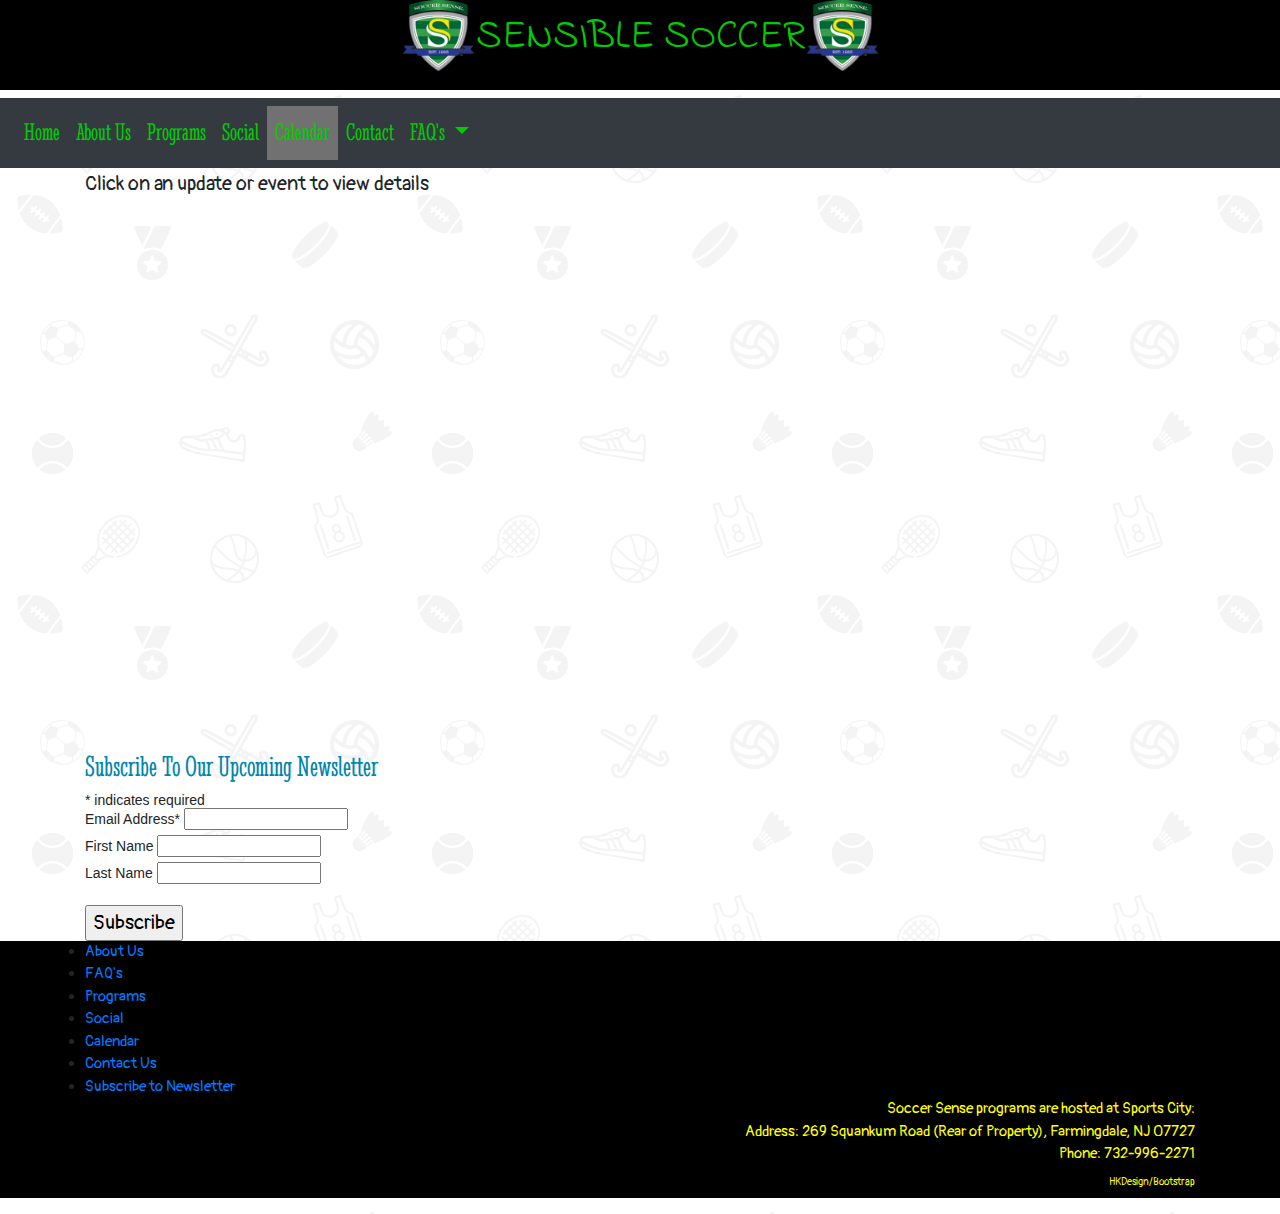
<file: calendar.html>
<!DOCTYPE html>
<html lang="en">

<head>
    <!-- Required meta tags -->
    <meta charset="utf-8">
    <meta name="viewport" content="width=device-width, initial-scale=1, shrink-to-fit=no">

    <!-- Bootstrap CSS -->
    <link rel="stylesheet" href="https://maxcdn.bootstrapcdn.com/bootstrap/4.0.0/css/bootstrap.min.css" integrity="sha384-Gn5384xqQ1aoWXA+058RXPxPg6fy4IWvTNh0E263XmFcJlSAwiGgFAW/dAiS6JXm" crossorigin="anonymous">
    <link href="style.css" type="text/css" rel="stylesheet" />
    <link href="https://fonts.googleapis.com/css?family=Rock+Salt" rel="stylesheet">
    <link href="https://fonts.googleapis.com/css?family=Stint+Ultra+Condensed" rel="stylesheet">
    <link href="https://fonts.googleapis.com/css?family=Pangolin" rel="stylesheet">
    <link href="https://fonts.googleapis.com/css?family=Indie+Flower" rel="stylesheet">
    <link href="https://fonts.googleapis.com/css?family=Fredericka+the+Great" rel="stylesheet">
    <style>
        .carousel-inner > .d-block w-100 > .src {
            width: 100%;
            height: 100px;
        }
    </style>
    <title>Sensible Soccer</title>
</head>

<body>
    <h1 class="logo" style="text-align: center; background-color: black; color:#00CC00;"><img class="left-align" src="img/logo.png" width="75" height="75" alt="logo">SENSIBLE SOCCER<img id="hidemobile" src="img/logo.png" width="75" height="75"></h1>

    <!-- Optional JavaScript -->
    <!-- jQuery first, then Popper.js, then Bootstrap JS -->
    <script src="https://code.jquery.com/jquery-3.2.1.slim.min.js" integrity="sha384-KJ3o2DKtIkvYIK3UENzmM7KCkRr/rE9/Qpg6aAZGJwFDMVNA/GpGFF93hXpG5KkN" crossorigin="anonymous"></script>
    <script src="https://cdnjs.cloudflare.com/ajax/libs/popper.js/1.12.9/umd/popper.min.js" integrity="sha384-ApNbgh9B+Y1QKtv3Rn7W3mgPxhU9K/ScQsAP7hUibX39j7fakFPskvXusvfa0b4Q" crossorigin="anonymous"></script>
    <script src="https://maxcdn.bootstrapcdn.com/bootstrap/4.0.0/js/bootstrap.min.js" integrity="sha384-JZR6Spejh4U02d8jOt6vLEHfe/JQGiRRSQQxSfFWpi1MquVdAyjUar5+76PVCmYl" crossorigin="anonymous"></script>

    <!-- HTML5 shim and Respond.js for IE8 support of HTML5 elements and media queries -->
    <!--[if lt IE 9]>
      <script src="https://oss.maxcdn.com/html5shiv/3.7.3/html5shiv.min.js"></script>
      <script src="https://oss.maxcdn.com/respond/1.4.2/respond.min.js"></script>
    <![endif]-->

    <!-- Custom styles for this template -->

    </head>

    <nav class="navbar navbar-expand-lg navbar-black bg-dark">
        <!--  <a class="navbar-brand" href="#">Navbar</a> -->
        <button class="navbar-toggler" type="button" data-toggle="collapse" data-target="#navbarSupportedContent" aria-controls="navbarSupportedContent" aria-expanded="false" aria-label="Toggle navigation">
            <span class="navbar-toggler-icon"></span>
            <span class="icon-bar" style="color:green">menu</span>
            <span class="icon-bar"></span>
            <span class="icon-bar"></span>
        </button>
        <div class="collapse navbar-collapse" id="navbarSupportedContent">
            <ul class="navbar-nav mr-auto">
                <li class="nav-item">
                    <a class="nav-link" href="index.html">Home <span class="sr-only">(current)</span></a>
                </li>
                <li class="nav-item">
                    <a class="nav-link" href="index.html#about">About Us</a>
                </li>
                <li class="nav-item">
                    <a class="nav-link" href="programs.html">Programs</a>
                </li>
                <li class="nav-item">
                    <a class="nav-link" href="index.html#social">Social</a>
                </li>
                <li class="nav-item active">
                    <a class="nav-link" href="calendar.html">Calendar</a>
                </li>
                <li class="nav-item">
                    <a class="nav-link" href="contact.html">Contact</a>
                </li>

                <li class="nav-item dropdown">
                    <a class="nav-link dropdown-toggle" href="#" id="navbarDropdown" role="button" data-toggle="dropdown" aria-haspopup="true" aria-expanded="false">
          FAQ's
        </a>
                    <div class="dropdown-menu" aria-labelledby="navbarDropdown">
                        <a class="dropdown-item" href="faqs.html">General</a>
                        <div class="dropdown-divider"></div>
                        <a class="dropdown-item" href="faqs.html#year">Year</a>
                        <div class="dropdown-divider"></div>
                        <a class="dropdown-item" href="faqs.html#summer">Summer</a>
                    </div>
                </li>
            </ul>
        </div>
    </nav>
    <!--    <form class="form-inline my-2 my-lg-0">
      <input class="form-control mr-sm-2" type="search" placeholder="Search" aria-label="Search">
      <button class="btn btn-outline-success my-2 my-sm-0" type="submit">Search</button>
    </form> -->
    </div>
    </nav>

    <!--CALENDAR-->
    <p class="container"> Click on an update or event to view details</p>
    <div id="hide-mobile" class="container">
        <div class="responsive-iframe-container">
            <iframe src="https://calendar.google.com/calendar/b/1/embed?height=500&amp;wkst=1&amp;bgcolor=%2333B679&amp;ctz=America%2FNew_York&amp;src=c2Vuc2libGVzb2NjZXIyQGdtYWlsLmNvbQ&amp;src=YWRkcmVzc2Jvb2sjY29udGFjdHNAZ3JvdXAudi5jYWxlbmRhci5nb29nbGUuY29t&amp;src=ZW4udXNhI2hvbGlkYXlAZ3JvdXAudi5jYWxlbmRhci5nb29nbGUuY29t&amp;color=%2332c881&amp;color=%2333B679&amp;color=%230B8043&amp;showCalendars=0&amp;showTitle=1&amp;showDate=1&amp;mode=WEEK" style="border-width:0" width="800" height="500" frameborder="0" scrolling="no"></iframe>
        </div>
    </div>

    <!--MOBILE CALENDAR-->
    <div id="mobileshow" class="container">
        <div class="responsive-iframe-container" style="position:left">
            <iframe src="https://calendar.google.com/calendar/b/1/embed?height=600&amp;wkst=1&amp;bgcolor=%2333B679&amp;ctz=America%2FNew_York&amp;src=c2Vuc2libGVzb2NjZXIyQGdtYWlsLmNvbQ&amp;src=YWRkcmVzc2Jvb2sjY29udGFjdHNAZ3JvdXAudi5jYWxlbmRhci5nb29nbGUuY29t&amp;src=ZW4udXNhI2hvbGlkYXlAZ3JvdXAudi5jYWxlbmRhci5nb29nbGUuY29t&amp;color=%2332c881&amp;color=%2333B679&amp;color=%230B8043&amp;showTitle=0&amp;mode=AGENDA&amp;showCalendars=0" style="border-width:0" width="800" height="600" frameborder="0" scrolling="no"></iframe>
        </div>
    </div>
    <br>

    <!--NEWSLETTER-->
    <div id="subscribe" class="container">

        <!-- Begin Mailchimp Signup Form -->
        <link href="//cdn-images.mailchimp.com/embedcode/classic-10_7.css" rel="stylesheet" type="text/css">
        <style type="text/css">
            #mc_embed_signup {
                background: transparent;
                clear: left;
                font: 14px Helvetica, Arial, sans-serif;
            }
            /* Add your own Mailchimp form style overrides in your site stylesheet or in this style block.
     We recommend moving this block and the preceding CSS link to the HEAD of your HTML file. */
        </style>
        <div id="mc_embed_signup">

            <form action="https://gmail.us20.list-manage.com/subscribe/post?u=8ac4d14678763532cf111bea6&amp;id=d408d43629" method="post" id="mc-embedded-subscribe-form" name="mc-embedded-subscribe-form" class="validate" target="_blank" novalidate>
                <div id="mc_embed_signup_scroll">
                    <h2 style="color:#0086ad">Subscribe To Our Upcoming Newsletter</h2>
                    <div class="indicates-required"><span class="asterisk">*</span> indicates required</div>
                    <div class="mc-field-group">
                        <label for="mce-EMAIL">Email Address<span class="asterisk">*</span>
                        </label>
                        <input type="email" value="" name="EMAIL" class="required email" id="mce-EMAIL">
                    </div>
                    <div class="mc-field-group">
                        <label for="mce-FNAME">First Name </label>
                        <input type="text" value="" name="FNAME" class="" id="mce-FNAME">
                    </div>
                    <div class="mc-field-group">
                        <label for="mce-LNAME">Last Name </label>
                        <input type="text" value="" name="LNAME" class="" id="mce-LNAME">
                    </div>
                    <br>
                </div>
                <!-- <div class="mc-field-group size1of2">
  <label for="mce-BIRTHDAY-month">Birthday </label>
  <div class="datefield">
    <span class="subfield monthfield"><input class="birthday " type="text" pattern="[0-9]*" value="" placeholder="MM" size="2" maxlength="2" name="BIRTHDAY[month]" id="mce-BIRTHDAY-month"></span> / 
    <span class="subfield dayfield"><input class="birthday " type="text" pattern="[0-9]*" value="" placeholder="DD" size="2" maxlength="2" name="BIRTHDAY[day]" id="mce-BIRTHDAY-day"></span> 
    <span class="small-meta nowrap">( mm / dd )</span>
  </div> -->
        </div>
        <div id="mce-responses" class="clear">
            <div class="response" id="mce-error-response" style="display:none"></div>
            <div class="response" id="mce-success-response" style="display:none"></div>
        </div>
        <!-- real people should not fill this in and expect good things - do not remove this or risk form bot signups-->
        <div style="position: absolute; left: -5000px;" aria-hidden="true">
            <input type="text" name="b_8ac4d14678763532cf111bea6_d408d43629" tabindex="-1" value="">
        </div>
        <div class="clear">
            <input type="submit" value="Subscribe" name="subscribe" id="mc-embedded-subscribe" class="button">
        </div>
    </div>
    </form>
    </div>
    <script type='text/javascript' src='//s3.amazonaws.com/downloads.mailchimp.com/js/mc-validate.js'></script>
    <script type='text/javascript'>
        (function($) {
            window.fnames = new Array();
            window.ftypes = new Array();
            fnames[0] = 'EMAIL';
            ftypes[0] = 'email';
            fnames[1] = 'FNAME';
            ftypes[1] = 'text';
            fnames[2] = 'LNAME';
            ftypes[2] = 'text';
            fnames[3] = 'ADDRESS';
            ftypes[3] = 'address';
            fnames[4] = 'PHONE';
            ftypes[4] = 'phone';
            fnames[5] = 'BIRTHDAY';
            ftypes[5] = 'birthday';
        }(jQuery));
        var $mcj = jQuery.noConflict(true);
    </script>
    <!--End mc_embed_signup-->
    </div>

    <footer class="page-footer">
        <div class="container" style="text-align:left">
            <li>
                <a href="#about">About Us</a>
            </li>
            <li>
                <a href="faqs.html">FAQ's</a>
            </li>
            <li>
                <a href="programs.html">Programs</a>
            </li>
            <li>
                <a href="#social">Social</a>
            </li>
            <li>
                <a href="calendar.html">Calendar</a>
            </li>
            <li>
                <a href="contact.html">Contact Us</a>
            </li>
            <li>
                <a href="calendar.html#subscribe">Subscribe to Newsletter</a>
            </li>

        </div>

        <div class="container" style="text-align:right; color:yellow">Soccer Sense programs are hosted at Sports City:
            <br> Address: 269 Squankum Road (Rear of Property), Farmingdale, NJ 07727
            <br> Phone: 732-996-2271
            <br>
            <p style="font-size:10px">HKDesign/Bootstrap </p>

        </div>
        </div>
    </footer>

</html>
</file>
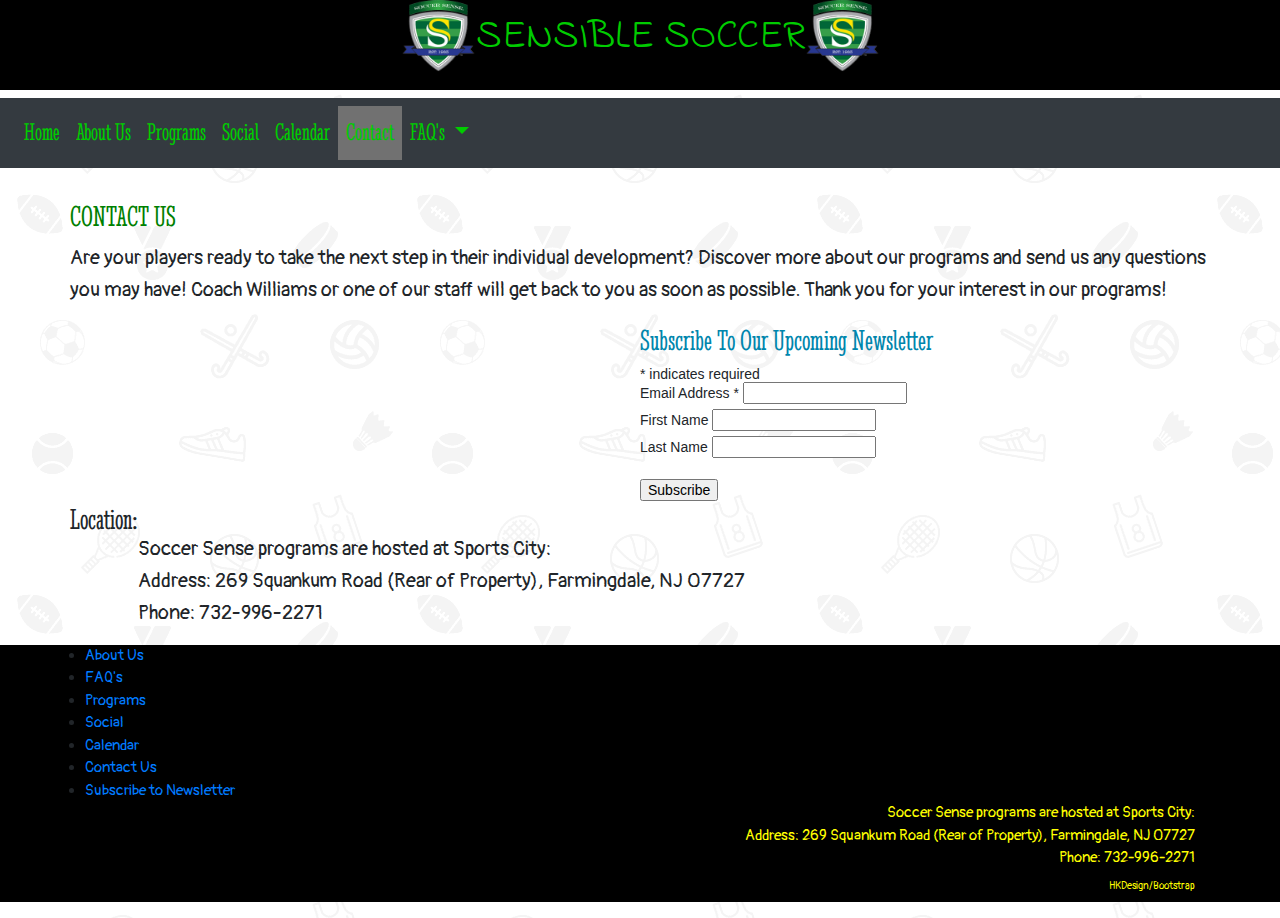
<file: contact.html>
<!DOCTYPE html>
<html lang="en">

<head>
    <!-- Required meta tags -->
    <meta charset="utf-8">
    <meta name="viewport" content="width=device-width, initial-scale=1, shrink-to-fit=no">

    <!-- Bootstrap CSS -->
    <link rel="stylesheet" href="https://maxcdn.bootstrapcdn.com/bootstrap/4.0.0/css/bootstrap.min.css" integrity="sha384-Gn5384xqQ1aoWXA+058RXPxPg6fy4IWvTNh0E263XmFcJlSAwiGgFAW/dAiS6JXm" crossorigin="anonymous">
    <link href="style.css" type="text/css" rel="stylesheet" />
    <link href="https://fonts.googleapis.com/css?family=Rock+Salt" rel="stylesheet">
    <link href="https://fonts.googleapis.com/css?family=Stint+Ultra+Condensed" rel="stylesheet">
    <link href="https://fonts.googleapis.com/css?family=Pangolin" rel="stylesheet">
    <link href="https://fonts.googleapis.com/css?family=Indie+Flower" rel="stylesheet">
    <link href="https://fonts.googleapis.com/css?family=Fredericka+the+Great" rel="stylesheet">
    <style>
        .carousel-inner > .d-block w-100 > .src {
            width: 100%;
            height: 100px;
        }
    </style>
    <title>Sensible Soccer</title>
</head>

<body>
    <h1 class="logo" style="text-align: center; background-color: black; color:#00CC00;"><img class="left-align" src="img/logo.png" width="75" height="75" alt="logo">SENSIBLE SOCCER<img id="hidemobile" src="img/logo.png" width="75" height="75"></h1>

    <!-- Optional JavaScript -->
    <!-- jQuery first, then Popper.js, then Bootstrap JS -->
    <script src="https://code.jquery.com/jquery-3.2.1.slim.min.js" integrity="sha384-KJ3o2DKtIkvYIK3UENzmM7KCkRr/rE9/Qpg6aAZGJwFDMVNA/GpGFF93hXpG5KkN" crossorigin="anonymous"></script>
    <script src="https://cdnjs.cloudflare.com/ajax/libs/popper.js/1.12.9/umd/popper.min.js" integrity="sha384-ApNbgh9B+Y1QKtv3Rn7W3mgPxhU9K/ScQsAP7hUibX39j7fakFPskvXusvfa0b4Q" crossorigin="anonymous"></script>
    <script src="https://maxcdn.bootstrapcdn.com/bootstrap/4.0.0/js/bootstrap.min.js" integrity="sha384-JZR6Spejh4U02d8jOt6vLEHfe/JQGiRRSQQxSfFWpi1MquVdAyjUar5+76PVCmYl" crossorigin="anonymous"></script>

    <!-- HTML5 shim and Respond.js for IE8 support of HTML5 elements and media queries -->
    <!--[if lt IE 9]>
      <script src="https://oss.maxcdn.com/html5shiv/3.7.3/html5shiv.min.js"></script>
      <script src="https://oss.maxcdn.com/respond/1.4.2/respond.min.js"></script>
    <![endif]-->

    <!-- Custom styles for this template -->

    </head>

    <nav class="navbar navbar-expand-lg navbar-black bg-dark">
        <!--  <a class="navbar-brand" href="#">Navbar</a> -->
        <button class="navbar-toggler" type="button" data-toggle="collapse" data-target="#navbarSupportedContent" aria-controls="navbarSupportedContent" aria-expanded="false" aria-label="Toggle navigation">
            <span class="navbar-toggler-icon"></span>
            <span class="icon-bar" style="color:green">menu</span>
            <span class="icon-bar"></span>
            <span class="icon-bar"></span>
        </button>
        <div class="collapse navbar-collapse" id="navbarSupportedContent">
            <ul class="navbar-nav mr-auto">
                <li class="nav-item">
                    <a class="nav-link" href="index.html">Home <span class="sr-only">(current)</span></a>
                </li>
                <li class="nav-item">
                    <a class="nav-link" href="index.html#about">About Us</a>
                </li>
                <li class="nav-item">
                    <a class="nav-link" href="programs.html">Programs</a>
                </li>
                <li class="nav-item">
                    <a class="nav-link" href="index.html#social">Social</a>
                </li>
                <li class="nav-item">
                    <a class="nav-link" href="calendar.html">Calendar</a>
                </li>
                <li class="nav-item active">
                    <a class="nav-link" href="contact.html">Contact</a>
                </li>

                <li class="nav-item dropdown">
                    <a class="nav-link dropdown-toggle" href="#" id="navbarDropdown" role="button" data-toggle="dropdown" aria-haspopup="true" aria-expanded="false">
          FAQ's
        </a>
                    <div class="dropdown-menu" aria-labelledby="navbarDropdown">
                        <a class="dropdown-item" href="faqs.html">General</a>
                        <div class="dropdown-divider"></div>
                        <a class="dropdown-item" href="faqs.html#year">Year</a>
                        <div class="dropdown-divider"></div>
                        <a class="dropdown-item" href="faqs.html#summer">Summer</a>
                    </div>
                </li>
            </ul>
        </div>
    </nav>

    <br>
    <div class="section no-pad-bot">
        <div class="container">
            <div class="row center">
                <h5 style="text-align: center; color: green">CONTACT US</h5>
                <p>Are your players ready to take the next step in their individual development? Discover more about our programs and send us any questions you may have! Coach Williams or one of our staff will get back to you as soon as possible. Thank you for your interest in our programs!</p>
<!-- <php>

    <form id="contactForm" action=”contactform.php” method=”POST” name="sentMessage" novalidate="novalidate">
            <div class="row">
            <div class="container">
           <div class="form-group">
            <label>Name:</label>
            <input type="text" name="name" class="form-control" required>
            </div>
             <div class="form-group">
            <label>Email:</label>
            <input type="email" name="email" class="form-control" required>
            </div>
            <div class="form-group">
            <label>Message:</label>
            <textarea class="form-control" name="message" required></textarea>
           </div>
             <div class="form-group">
            <button class="btn btn-success" type="submit">Submit</button>
            </div>
       </form>
</php> -->

<!-- <div class="container form-top">
    <div class="row">
      <div class="col-md-6 col-md-offset-3 col-sm-12 col-xs-12">
       <div class="panel panel-danger">
          <div class="panel-body">
            <form id="reused_form" action="MAILTO:sensiblesoccer2@yahoo.com" method="POST" enctype="text/plain">
              <div class="form-group">
                <label><i class="fa fa-user" aria-hidden="true"></i> Name</label>
                <input type="text" name="name" class="form-control" placeholder="Enter Name" required>
              </div>
              <div class="form-group">
                <label><i class="fa fa-envelope" aria-hidden="true"></i> Email</label>
                <input type="email" name="email" class="form-control" placeholder="Enter Email" required>
              </div>
              <div class="form-group">
                <label><i class="fa fa-comment" aria-hidden="true"></i> Message</label>
                <textarea rows="3" name="message" class="form-control" placeholder="Type Your Message" required></textarea>
              </div>
              <div class="form-group">
                <input type="submit" value="Submit"  class="btn btn-raised btn-block btn-success">
              </div>
            </form>

            <div id="error_message" style="width:100%; height:100%; display:none; ">
            <h4>Error</h4>
            Sorry there was an error sending your form.
            </div>
            <div id="success_message" style="width:100%; height:100%; display:none; ">
            <h2>Success! Your Message was Sent Successfully.</h2>
            </div>
          </div>
        </div>
</div> -->

                <div class="container form-top">
                    <div class="row">
                        <div class="col-md-6 col-md-offset-3 col-sm-12 col-xs-12">
                            <script src="https://www.powr.io/powr.js?platform=html"></script>
                            <div class="powr-contact-form" id="ed8ae8cc_1558130836"></div>
                        </div>

                        <!-- Begin Mailchimp Signup Form -->
                        <div id="subscribe">
                            <link href="//cdn-images.mailchimp.com/embedcode/classic-10_7.css" rel="stylesheet" type="text/css">
                            <style type="text/css">
                                #mc_embed_signup {
                                    background: transparent;
                                    clear: left;
                                    font: 14px Helvetica, Arial, sans-serif;
                                }
                            </style>
                            <!-- class="col-md-4 col-md-offset-2 col-sm-12 col-xs-12" -->
                            <div id="mc_embed_signup">
                                <form action="https://gmail.us20.list-manage.com/subscribe/post?u=8ac4d14678763532cf111bea6&amp;id=d408d43629" method="post" id="mc-embedded-subscribe-form" name="mc-embedded-subscribe-form" class="validate" target="_blank" novalidate>
                                    <div id="mc_embed_signup_scroll">
                                        <h2 style="color:#0086ad">Subscribe To Our Upcoming Newsletter</h2>
                                        <div class="indicates-required"><span class="asterisk">*</span> indicates required</div>
                                        <div class="mc-field-group">
                                            <label for="mce-EMAIL">Email Address <span class="asterisk">*</span>
                                            </label>
                                            <input type="email" value="" name="EMAIL" class="required email" id="mce-EMAIL">
                                        </div>
                                        <div class="mc-field-group">
                                            <label for="mce-FNAME">First Name </label>
                                            <input type="text" value="" name="FNAME" class="" id="mce-FNAME">
                                        </div>
                                        <div class="mc-field-group">
                                            <label for="mce-LNAME">Last Name </label>
                                            <input type="text" value="" name="LNAME" class="" id="mce-LNAME">
                                        </div>
                                        <br>
  <!-- <div class="mc-field-group size1of2">
  <label for="mce-BIRTHDAY-month">Birthday </label>
  <div class="datefield">
    <span class="subfield monthfield"><input class="birthday " type="text" pattern="[0-9]*" value="" placeholder="MM" size="2" maxlength="2" name="BIRTHDAY[month]" id="mce-BIRTHDAY-month"></span> / 
    <span class="subfield dayfield"><input class="birthday " type="text" pattern="[0-9]*" value="" placeholder="DD" size="2" maxlength="2" name="BIRTHDAY[day]" id="mce-BIRTHDAY-day"></span> 
    <span class="small-meta nowrap">( mm / dd )</span>
  </div> -->
                                    </div>
                                    <div id="mce-responses" class="clear">
                                        <div class="response" id="mce-error-response" style="display:none"></div>
                                        <div class="response" id="mce-success-response" style="display:none"></div>
                                    </div>
                                    <!-- real people should not fill this in and expect good things - do not remove this or risk form bot signups-->
                                    <div style="position: absolute; left: -5000px;" aria-hidden="true">
                                        <input type="text" name="b_8ac4d14678763532cf111bea6_d408d43629" tabindex="-1" value="">
                                    </div>
                                    <div class="clear">
                                        <input type="submit" value="Subscribe" name="subscribe" id="mc-embedded-subscribe" class="button">
                                    </div>
                            </div>
                            </form>
                        </div>
                        <script type='text/javascript' src='//s3.amazonaws.com/downloads.mailchimp.com/js/mc-validate.js'></script>
                        <script type='text/javascript'>
                            (function($) {
                                window.fnames = new Array();
                                window.ftypes = new Array();
                                fnames[0] = 'EMAIL';
                                ftypes[0] = 'email';
                                fnames[1] = 'FNAME';
                                ftypes[1] = 'text';
                                fnames[2] = 'LNAME';
                                ftypes[2] = 'text';
                                fnames[3] = 'ADDRESS';
                                ftypes[3] = 'address';
                                fnames[4] = 'PHONE';
                                ftypes[4] = 'phone';
                                fnames[5] = 'BIRTHDAY';
                                ftypes[5] = 'birthday';
                            }(jQuery));
                            var $mcj = jQuery.noConflict(true);
                        </script>
                        <!--End mc_embed_signup-->

                    </div>
                </div>
            </div>
        </div>

        <!-- Want to join our program
Request a interview: We meet with all prospective new players prior to joining the program because we look for a long-term commitment ... Soccer Sense is a long-term player development program.

 -->

        <div class="section no-pad-bot">
            <div class="container">
                <div class="row center">
                    <h4>Location:</h4>

                    <p>
                        <br>Soccer Sense programs are hosted at Sports City:
                        <br> Address: 269 Squankum Road (Rear of Property), Farmingdale, NJ 07727
                        <br> Phone: 732-996-2271</p>
                </div>
            </div>
            <footer class="page-footer">
                <div class="container" style="text-align:left">
                    <li>
                        <a href="#about">About Us</a>
                    </li>
                    <li>
                        <a href="faqs.html">FAQ's</a>
                    </li>
                    <li>
                        <a href="programs.html">Programs</a>
                    </li>
                    <li>
                        <a href="#social">Social</a>
                    </li>
                    <li>
                        <a href="calendar.html">Calendar</a>
                    </li>
                    <li>
                        <a href="contact.html">Contact Us</a>
                    </li>
                    <li>
                        <a href="calendar.html#subscribe">Subscribe to Newsletter</a>
                    </li>

                </div>

                <div class="container" style="text-align:right; color:yellow">Soccer Sense programs are hosted at Sports City:
                    <br> Address: 269 Squankum Road (Rear of Property), Farmingdale, NJ 07727
                    <br> Phone: 732-996-2271
                    <br>
                    <p style="font-size:10px">HKDesign/Bootstrap </p>

                </div>
        </div>
        </footer>

    </div>
    </div>
    </div>

</html>
</file>
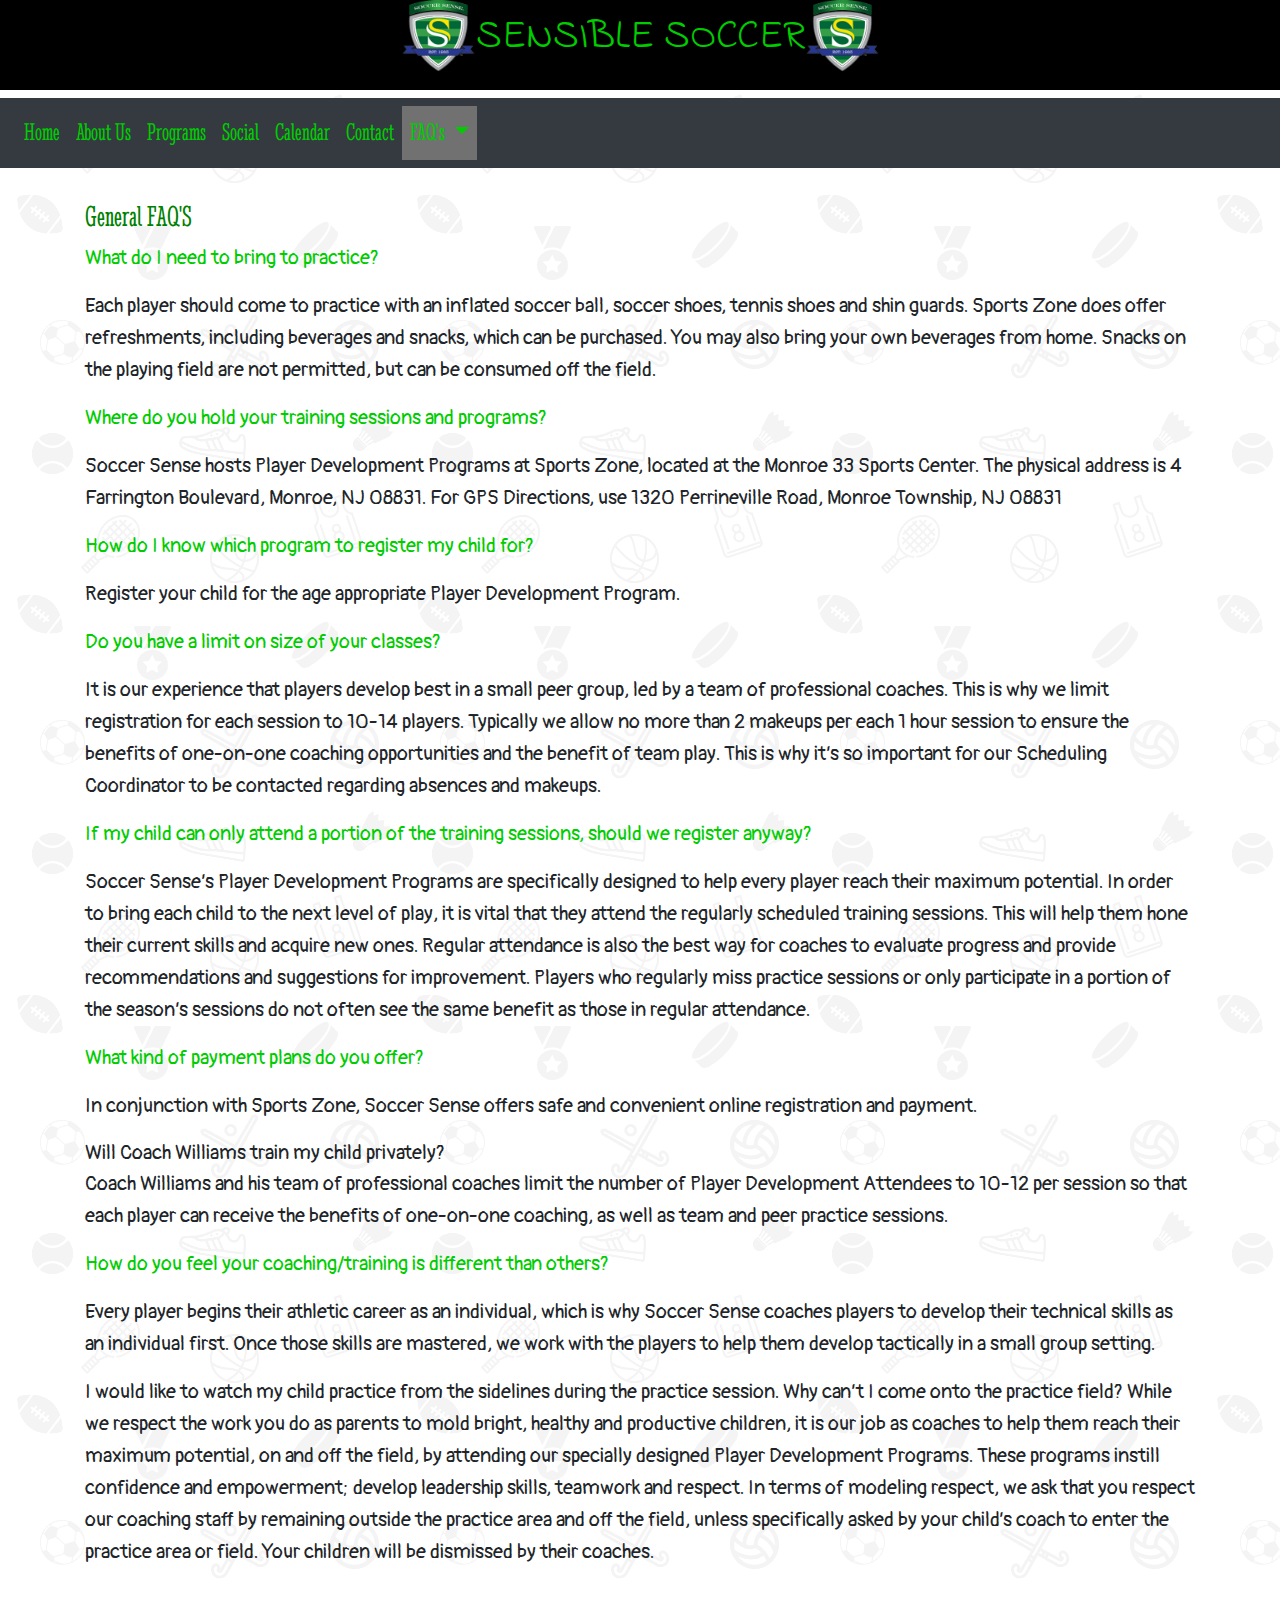
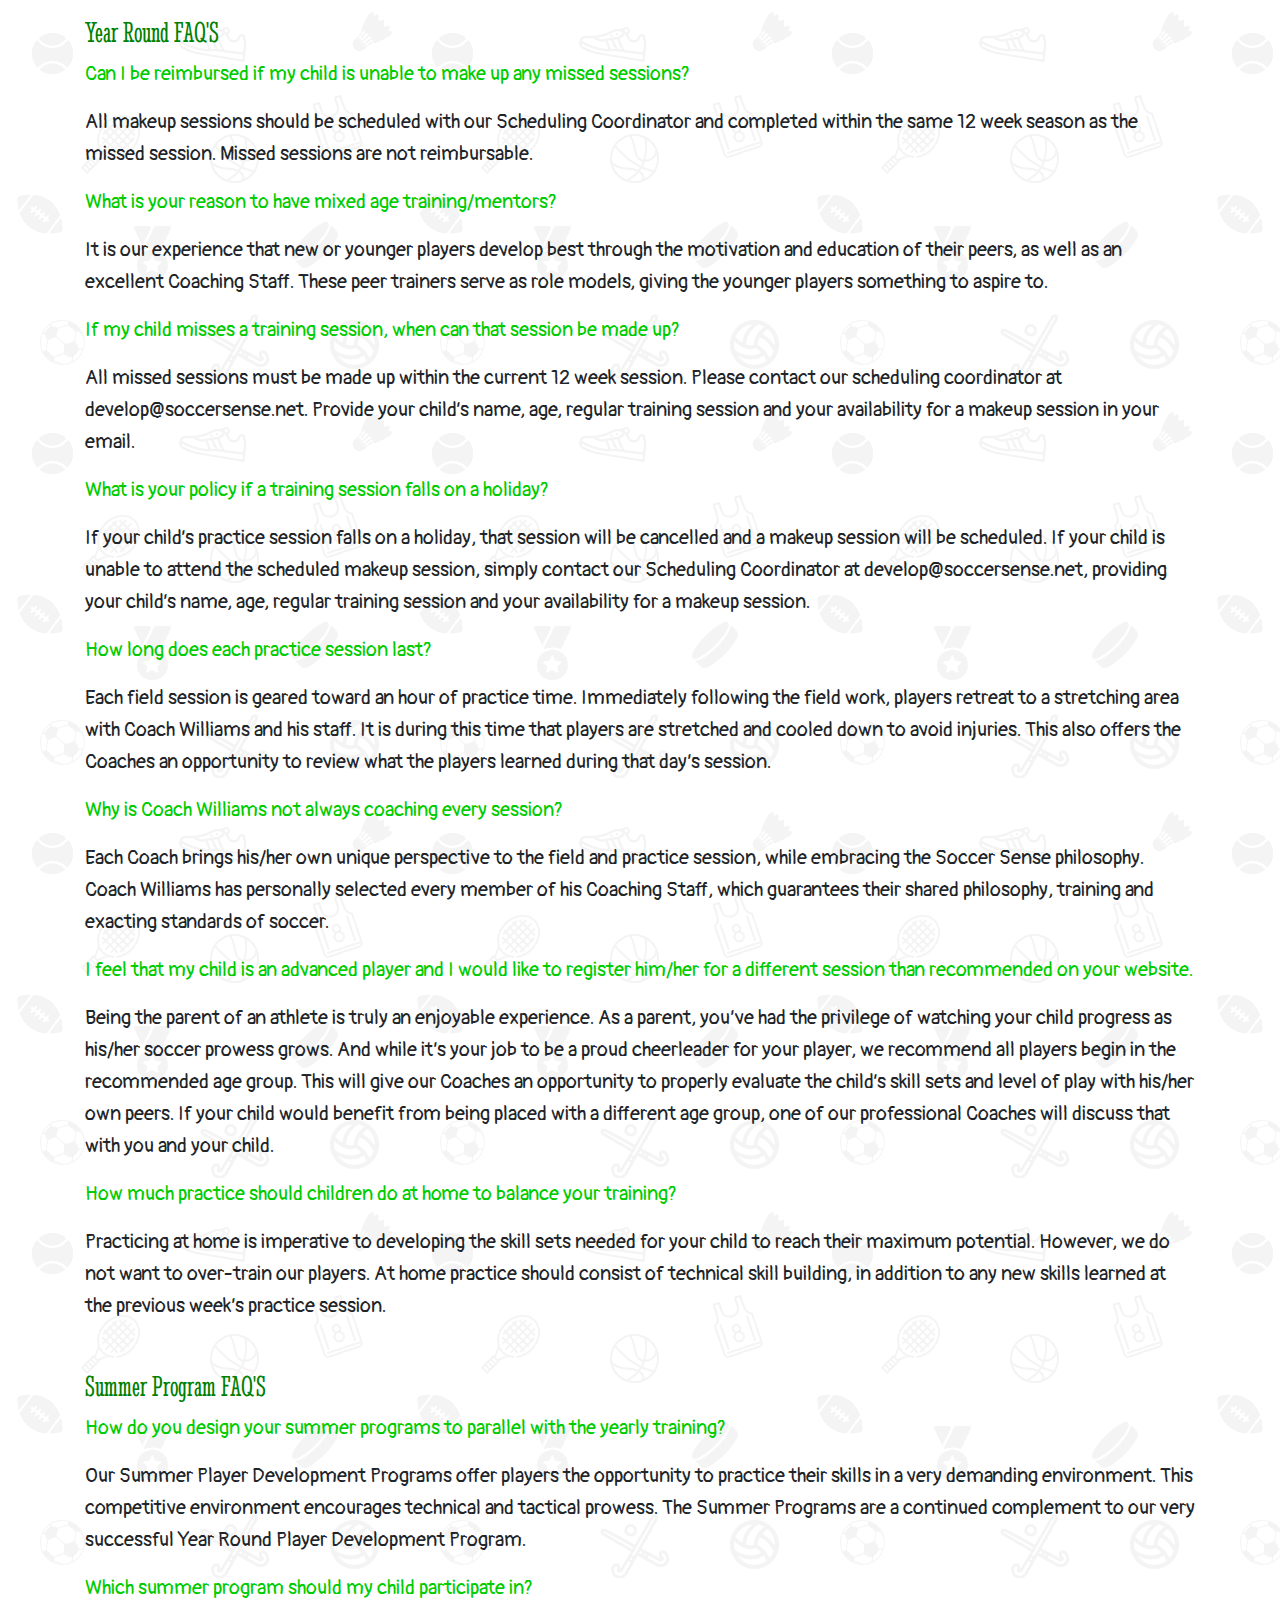
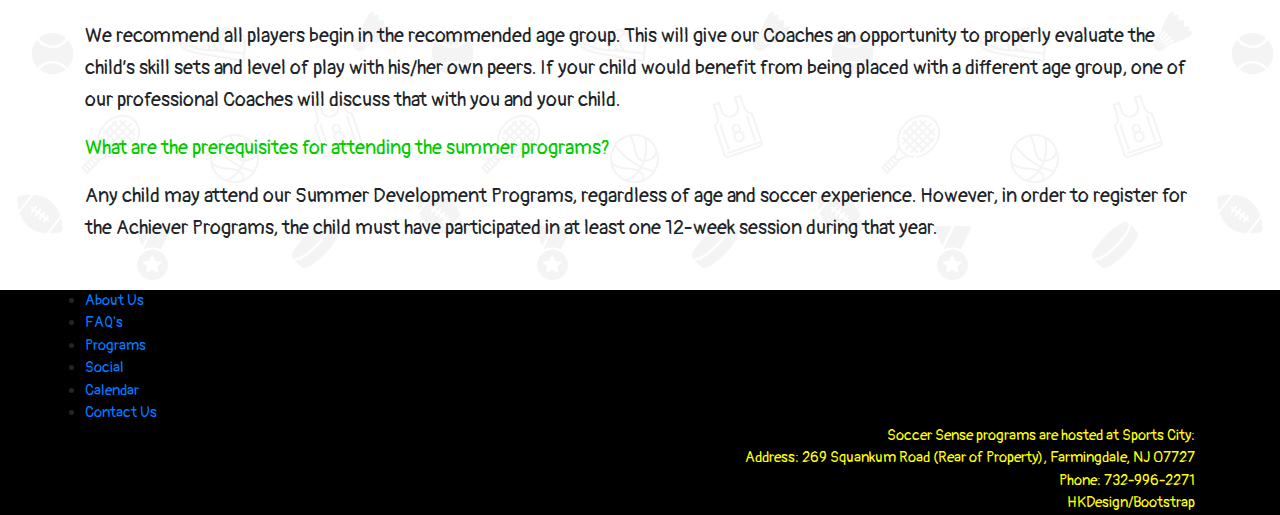
<file: faqs.html>
<!DOCTYPE html>
<html lang="en">

<head>
    <!-- Required meta tags -->
    <meta charset="utf-8">
    <meta name="viewport" content="width=device-width, initial-scale=1, shrink-to-fit=no">

    <!-- Bootstrap CSS -->
    <link rel="stylesheet" href="https://maxcdn.bootstrapcdn.com/bootstrap/4.0.0/css/bootstrap.min.css" integrity="sha384-Gn5384xqQ1aoWXA+058RXPxPg6fy4IWvTNh0E263XmFcJlSAwiGgFAW/dAiS6JXm" crossorigin="anonymous">
    <link href="style.css" type="text/css" rel="stylesheet" />
    <link href="https://fonts.googleapis.com/css?family=Rock+Salt" rel="stylesheet">
    <link href="https://fonts.googleapis.com/css?family=Stint+Ultra+Condensed" rel="stylesheet">
    <link href="https://fonts.googleapis.com/css?family=Pangolin" rel="stylesheet">
    <link href="https://fonts.googleapis.com/css?family=Indie+Flower" rel="stylesheet">
    <link href="https://fonts.googleapis.com/css?family=Fredericka+the+Great" rel="stylesheet">
    <style>
        .carousel-inner > .d-block w-100 > .src {
            width: 100%;
            height: 100px;
        }
    </style>
    <title>Sensible Soccer</title>
</head>

<body style="background-image:url(img/Sports.png) ">
    <h1 class="logo" style="text-align: center; background-color: black; color:#00CC00;"><img class="left-align" src="img/logo.png" width="75" height="75" alt="logo">SENSIBLE SOCCER<img id="hidemobile" src="img/logo.png" width="75" height="75"></h1>

    <!-- Optional JavaScript -->
    <!-- jQuery first, then Popper.js, then Bootstrap JS -->
    <script src="https://code.jquery.com/jquery-3.2.1.slim.min.js" integrity="sha384-KJ3o2DKtIkvYIK3UENzmM7KCkRr/rE9/Qpg6aAZGJwFDMVNA/GpGFF93hXpG5KkN" crossorigin="anonymous"></script>
    <script src="https://cdnjs.cloudflare.com/ajax/libs/popper.js/1.12.9/umd/popper.min.js" integrity="sha384-ApNbgh9B+Y1QKtv3Rn7W3mgPxhU9K/ScQsAP7hUibX39j7fakFPskvXusvfa0b4Q" crossorigin="anonymous"></script>
    <script src="https://maxcdn.bootstrapcdn.com/bootstrap/4.0.0/js/bootstrap.min.js" integrity="sha384-JZR6Spejh4U02d8jOt6vLEHfe/JQGiRRSQQxSfFWpi1MquVdAyjUar5+76PVCmYl" crossorigin="anonymous"></script>

    <!-- HTML5 shim and Respond.js for IE8 support of HTML5 elements and media queries -->
    <!--[if lt IE 9]>
      <script src="https://oss.maxcdn.com/html5shiv/3.7.3/html5shiv.min.js"></script>
      <script src="https://oss.maxcdn.com/respond/1.4.2/respond.min.js"></script>
    <![endif]-->

    <!-- Custom styles for this template -->

    </head>

    <nav class="navbar navbar-expand-lg navbar-black bg-dark">
        <!--  <a class="navbar-brand" href="#">Navbar</a> -->
        <button class="navbar-toggler" type="button" data-toggle="collapse" data-target="#navbarSupportedContent" aria-controls="navbarSupportedContent" aria-expanded="false" aria-label="Toggle navigation">
            <span class="navbar-toggler-icon"></span>
            <span class="icon-bar" style="color: green">menu</span>
            <span class="icon-bar"></span>
            <span class="icon-bar"></span>
        </button>

        <div class="collapse navbar-collapse" id="navbarSupportedContent">
            <ul class="navbar-nav mr-auto">
                <li class="nav-item">
                    <a class="nav-link" href="index.html">Home <span class="sr-only">(current)</span></a>
                </li>
                <li class="nav-item">
                    <a class="nav-link" href="index.html#about">About Us</a>
                </li>
                <li class="nav-item">
                    <a class="nav-link" href="programs.html">Programs</a>
                </li>
                <li class="nav-item">
                    <a class="nav-link" href="index.html#social">Social</a>
                </li>
                <li class="nav-item">
                    <a class="nav-link" href="calendar.html">Calendar</a>
                </li>
                <li class="nav-item">
                    <a class="nav-link" href="contact.html">Contact</a>
                </li>

                <li class="nav-item dropdown active">
                    <a class="nav-link dropdown-toggle" href="#" id="navbarDropdown" role="button" data-toggle="dropdown" aria-haspopup="true" aria-expanded="false">
          FAQ's
        </a>
                    <div class="dropdown-menu" aria-labelledby="navbarDropdown">
                        <a class="dropdown-item" href="faqs.html">General</a>
                        <div class="dropdown-divider"></div>
                        <a class="dropdown-item" href="faqs.html#year">Year</a>
                        <div class="dropdown-divider"></div>
                        <a class="dropdown-item" href="faqs.html#summer">Summer</a>
                    </div>
                </li>
            </ul>
        </div>
    </nav>
    <br>

    <div class="container">
        <h4 style="color: green">General FAQ'S</h4>

        <p style="color:#00CC00">What do I need to bring to practice?</p>
        <p>Each player should come to practice with an inflated soccer ball, soccer shoes, tennis shoes and shin guards. Sports Zone does offer refreshments, including beverages and snacks, which can be purchased. You may also bring your own beverages from home. Snacks on the playing field are not permitted, but can be consumed off the field.</p>

        <p style="color:#00CC00">Where do you hold your training sessions and programs?</p>
        <p>Soccer Sense hosts Player Development Programs at Sports Zone, located at the Monroe 33 Sports Center. The physical address is 4 Farrington Boulevard, Monroe, NJ 08831. For GPS Directions, use 1320 Perrineville Road, Monroe Township, NJ 08831</p>

        <p style="color:#00CC00">How do I know which program to register my child for?</p>
        <p>Register your child for the age appropriate Player Development Program.</p>

        <p style="color:#00CC00">Do you have a limit on size of your classes?</p>
        <p>It is our experience that players develop best in a small peer group, led by a team of professional coaches. This is why we limit registration for each session to 10-14 players. Typically we allow no more than 2 makeups per each 1 hour session to ensure the benefits of one-on-one coaching opportunities and the benefit of team play. This is why it’s so important for our Scheduling Coordinator to be contacted regarding absences and makeups.</p>

        <p style="color:#00CC00">If my child can only attend a portion of the training sessions, should we register anyway?</p>
        <p>Soccer Sense’s Player Development Programs are specifically designed to help every player reach their maximum potential. In order to bring each child to the next level of play, it is vital that they attend the regularly scheduled training sessions. This will help them hone their current skills and acquire new ones. Regular attendance is also the best way for coaches to evaluate progress and provide recommendations and suggestions for improvement. Players who regularly miss practice sessions or only participate in a portion of the season’s sessions do not often see the same benefit as those in regular attendance.</p>

        <p style="color:#00CC00">What kind of payment plans do you offer?</p>
        <p>In conjunction with Sports Zone, Soccer Sense offers safe and convenient online registration and payment.</p>

        Will Coach Williams train my child privately?
        <p>Coach Williams and his team of professional coaches limit the number of Player Development Attendees to 10-12 per session so that each player can receive the benefits of one-on-one coaching, as well as team and peer practice sessions.</p>

        <p style="color:#00CC00">How do you feel your coaching/training is different than others?</p>
        <p>Every player begins their athletic career as an individual, which is why Soccer Sense coaches players to develop their technical skills as an individual first. Once those skills are mastered, we work with the players to help them develop tactically in a small group setting.</p>

        <p>I would like to watch my child practice from the sidelines during the practice session. Why can’t I come onto the practice field? While we respect the work you do as parents to mold bright, healthy and productive children, it is our job as coaches to help them reach their maximum potential, on and off the field, by attending our specially designed Player Development Programs. These programs instill confidence and empowerment; develop leadership skills, teamwork and respect. In terms of modeling respect, we ask that you respect our coaching staff by remaining outside the practice area and off the field, unless specifically asked by your child’s coach to enter the practice area or field. Your children will be dismissed by their coaches.
            <p>

    </div>
    <br>

    <div id="year" class="container">
        <h4 style="color: green">Year Round FAQ'S</h4>

        <p style="color:#00CC00">Can I be reimbursed if my child is unable to make up any missed sessions?</p>
        <p>All makeup sessions should be scheduled with our Scheduling Coordinator and completed within the same 12 week season as the missed session. Missed sessions are not reimbursable.</p>

        <p style="color:#00CC00">What is your reason to have mixed age training/mentors?</p>
        <p>It is our experience that new or younger players develop best through the motivation and education of their peers, as well as an excellent Coaching Staff. These peer trainers serve as role models, giving the younger players something to aspire to.</p>

        <p style="color:#00CC00">If my child misses a training session, when can that session be made up?</p>
        <p>All missed sessions must be made up within the current 12 week session. Please contact our scheduling coordinator at develop@soccersense.net. Provide your child’s name, age, regular training session and your availability for a makeup session in your email.</p>

        <p style="color:#00CC00">What is your policy if a training session falls on a holiday?</p>
        <p>If your child’s practice session falls on a holiday, that session will be cancelled and a makeup session will be scheduled. If your child is unable to attend the scheduled makeup session, simply contact our Scheduling Coordinator at develop@soccersense.net, providing your child’s name, age, regular training session and your availability for a makeup session.</p>

        <p style="color:#00CC00">How long does each practice session last?</p>
        <p>Each field session is geared toward an hour of practice time. Immediately following the field work, players retreat to a stretching area with Coach Williams and his staff. It is during this time that players are stretched and cooled down to avoid injuries. This also offers the Coaches an opportunity to review what the players learned during that day’s session.</p>

        <p style="color:#00CC00">Why is Coach Williams not always coaching every session?</p>
        <p>Each Coach brings his/her own unique perspective to the field and practice session, while embracing the Soccer Sense philosophy. Coach Williams has personally selected every member of his Coaching Staff, which guarantees their shared philosophy, training and exacting standards of soccer.</p>

        <p style="color:#00CC00">I feel that my child is an advanced player and I would like to register him/her for a different session than recommended on your website.</p>
        <p>Being the parent of an athlete is truly an enjoyable experience. As a parent, you’ve had the privilege of watching your child progress as his/her soccer prowess grows. And while it’s your job to be a proud cheerleader for your player, we recommend all players begin in the recommended age group. This will give our Coaches an opportunity to properly evaluate the child’s skill sets and level of play with his/her own peers. If your child would benefit from being placed with a different age group, one of our professional Coaches will discuss that with you and your child.</p>

        <p style="color:#00CC00">How much practice should children do at home to balance your training?</p>
        <p>Practicing at home is imperative to developing the skill sets needed for your child to reach their maximum potential. However, we do not want to over-train our players. At home practice should consist of technical skill building, in addition to any new skills learned at the previous week’s practice session.</p>
    </div>
    <br>

    <div id="summer" class="container">
        <h4 style="color: green">Summer Program FAQ'S</h4>

        <p style="color:#00CC00">How do you design your summer programs to parallel with the yearly training?</p>
        <p>Our Summer Player Development Programs offer players the opportunity to practice their skills in a very demanding environment. This competitive environment encourages technical and tactical prowess. The Summer Programs are a continued complement to our very successful Year Round Player Development Program.</p>

        <p style="color:#00CC00">Which summer program should my child participate in?</p>
        <p>We recommend all players begin in the recommended age group. This will give our Coaches an opportunity to properly evaluate the child’s skill sets and level of play with his/her own peers. If your child would benefit from being placed with a different age group, one of our professional Coaches will discuss that with you and your child.</p>

        <p style="color:#00CC00">What are the prerequisites for attending the summer programs?</p>
        <p>Any child may attend our Summer Development Programs, regardless of age and soccer experience. However, in order to register for the Achiever Programs, the child must have participated in at least one 12-week session during that year.</p>
    </div>
    </div>
    </div>
    </div>
    <br>

    </div>
    <footer class="page-footer">
        <div class="container" style="text-align:left">
            <li>
                <a href="#about">About Us</a>
            </li>
            <li>
                <a href="faqs.html">FAQ's</a>
            </li>
            <li>
                <a href="programs.html">Programs</a>
            </li>
            <li>
                <a href="#social">Social</a>
            </li>
            <li>
                <a href="calendar.html">Calendar</a>
            </li>
            <li>
                <a href="contact.html">Contact Us</a>
            </li>
        </div>
        <div class="container" style="text-align:right; color:yellow">Soccer Sense programs are hosted at Sports City:
            <br> Address: 269 Squankum Road (Rear of Property), Farmingdale, NJ 07727
            <br> Phone: 732-996-2271
            <br>HKDesign/Bootstrap</a>

        </div>
        </div>
    </footer>

</body>

</html>
</file>
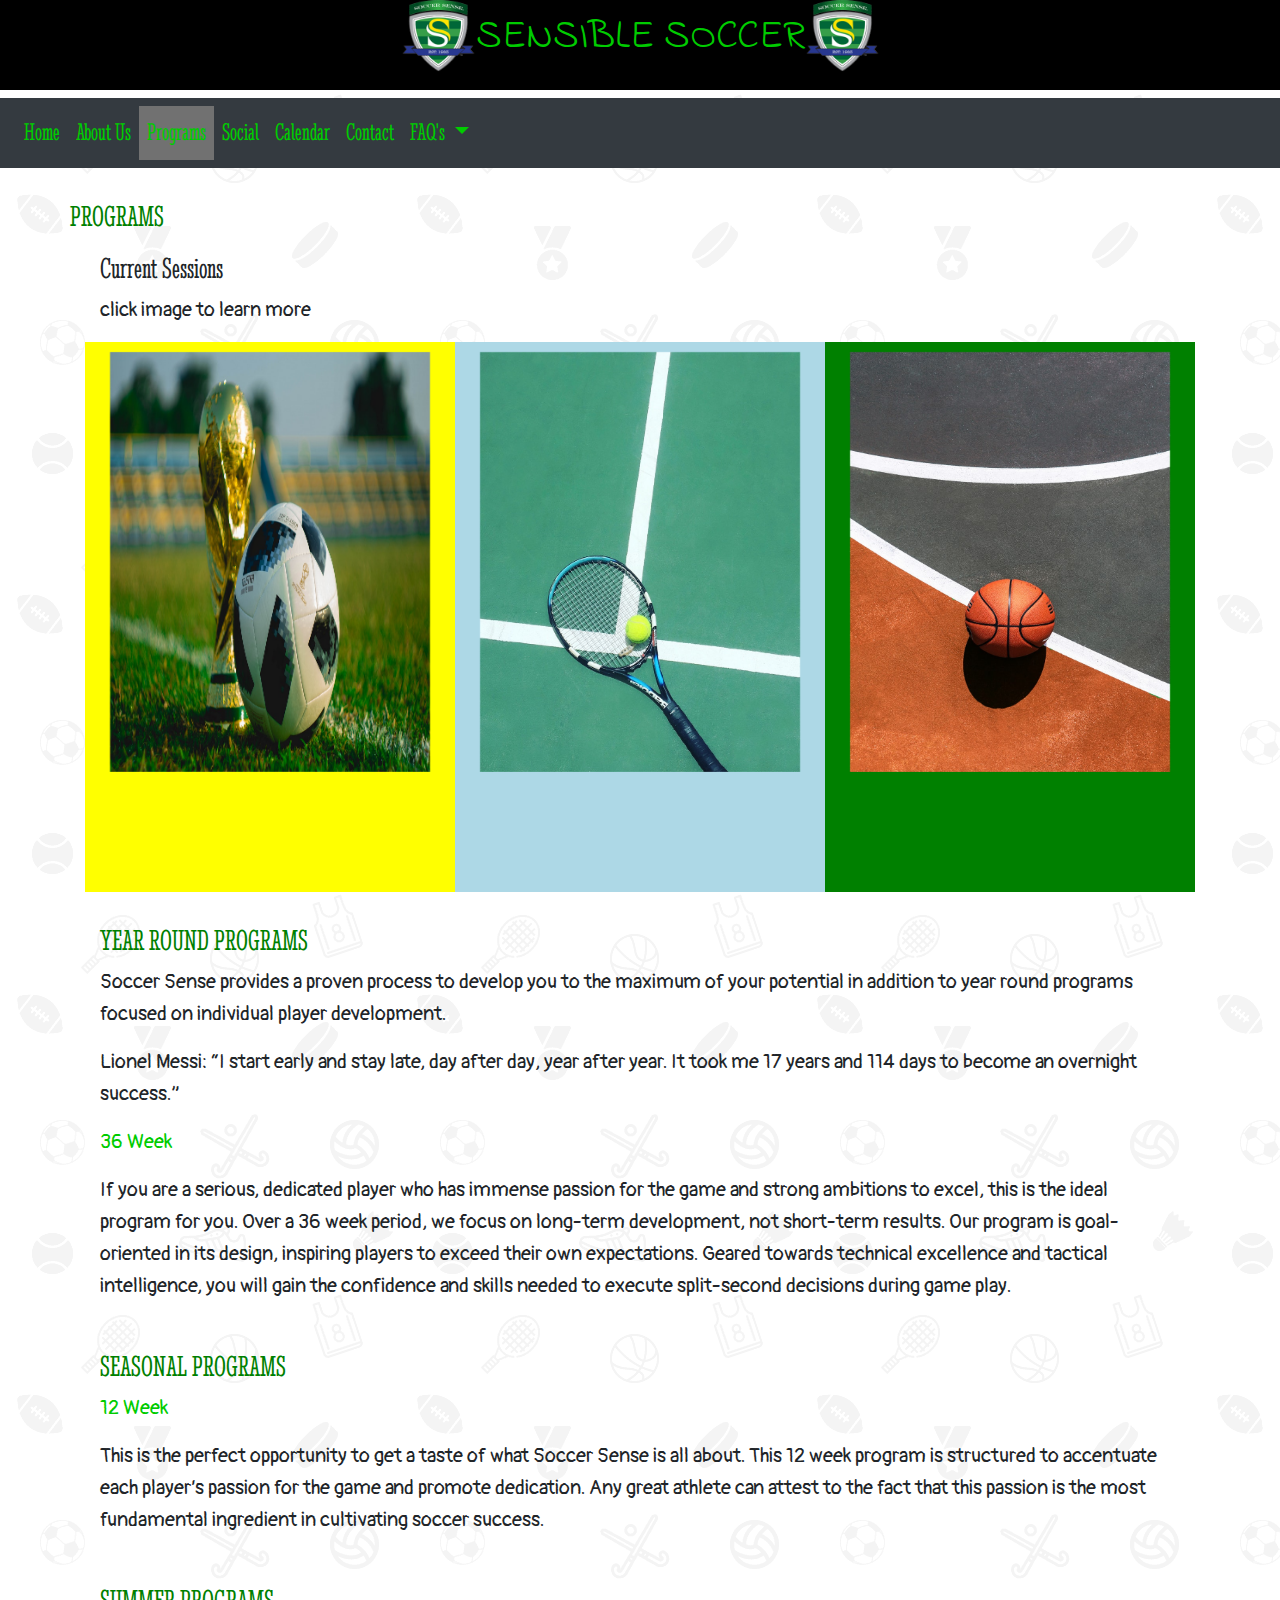
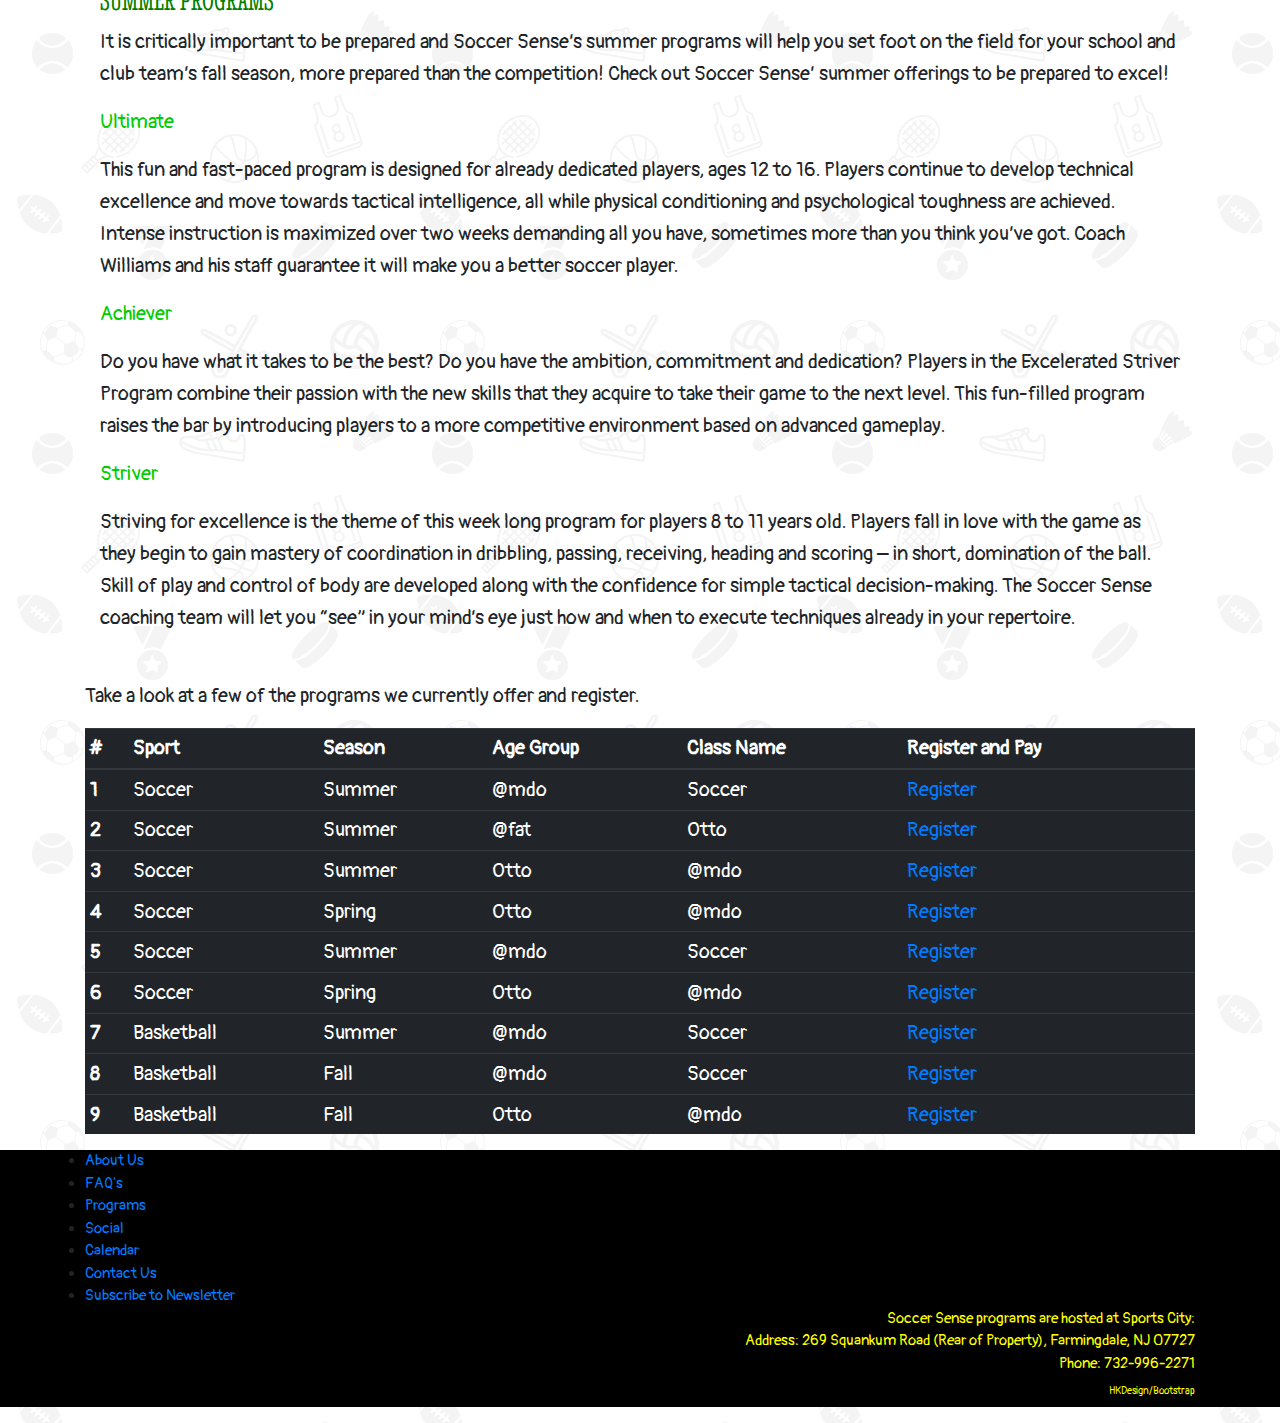
<file: programs.html>
<!DOCTYPE html>
<html lang="en">

<head>
    <!-- Required meta tags -->
    <meta charset="utf-8">
    <meta name="viewport" content="width=device-width, initial-scale=1, shrink-to-fit=no">

    <!-- Bootstrap CSS -->
    <link rel="stylesheet" href="https://maxcdn.bootstrapcdn.com/bootstrap/4.0.0/css/bootstrap.min.css" integrity="sha384-Gn5384xqQ1aoWXA+058RXPxPg6fy4IWvTNh0E263XmFcJlSAwiGgFAW/dAiS6JXm" crossorigin="anonymous">
    <link href="style.css" type="text/css" rel="stylesheet" />
    <link href="https://fonts.googleapis.com/css?family=Rock+Salt" rel="stylesheet">
    <link href="https://fonts.googleapis.com/css?family=Stint+Ultra+Condensed" rel="stylesheet">
    <link href="https://fonts.googleapis.com/css?family=Pangolin" rel="stylesheet">
    <link href="https://fonts.googleapis.com/css?family=Indie+Flower" rel="stylesheet">
    <link href="https://fonts.googleapis.com/css?family=Fredericka+the+Great" rel="stylesheet">
    <style>
        .carousel-inner > .d-block w-100 > .src {
            width: 100%;
            height: 100px;
        }
    </style>
    <title>Sensible Soccer</title>
</head>

<body>
    <h1 class="logo" style="text-align: center; background-color: black; color:#00CC00;"><img class="left-align" src="img/logo.png" width="75" height="75" alt="logo">SENSIBLE SOCCER<img id="hidemobile" src="img/logo.png" width="75" height="75"></h1>

    <!-- Optional JavaScript -->
    <!-- jQuery first, then Popper.js, then Bootstrap JS -->
    <script src="https://code.jquery.com/jquery-3.2.1.slim.min.js" integrity="sha384-KJ3o2DKtIkvYIK3UENzmM7KCkRr/rE9/Qpg6aAZGJwFDMVNA/GpGFF93hXpG5KkN" crossorigin="anonymous"></script>
    <script src="https://cdnjs.cloudflare.com/ajax/libs/popper.js/1.12.9/umd/popper.min.js" integrity="sha384-ApNbgh9B+Y1QKtv3Rn7W3mgPxhU9K/ScQsAP7hUibX39j7fakFPskvXusvfa0b4Q" crossorigin="anonymous"></script>
    <script src="https://maxcdn.bootstrapcdn.com/bootstrap/4.0.0/js/bootstrap.min.js" integrity="sha384-JZR6Spejh4U02d8jOt6vLEHfe/JQGiRRSQQxSfFWpi1MquVdAyjUar5+76PVCmYl" crossorigin="anonymous"></script>

    <!-- HTML5 shim and Respond.js for IE8 support of HTML5 elements and media queries -->
    <!--[if lt IE 9]>
      <script src="https://oss.maxcdn.com/html5shiv/3.7.3/html5shiv.min.js"></script>
      <script src="https://oss.maxcdn.com/respond/1.4.2/respond.min.js"></script>
    <![endif]-->

    <!-- Custom styles for this template -->

    </head>

    <nav class="navbar navbar-expand-lg navbar-black bg-dark">
        <!--  <a class="navbar-brand" href="#">Navbar</a> -->
        <button class="navbar-toggler" type="button" data-toggle="collapse" data-target="#navbarSupportedContent" aria-controls="navbarSupportedContent" aria-expanded="false" aria-label="Toggle navigation">
            <span class="navbar-toggler-icon"></span>
            <span class="icon-bar" style="color:green">menu</span>
            <span class="icon-bar"></span>
            <span class="icon-bar"></span>
        </button>
        <div class="collapse navbar-collapse" id="navbarSupportedContent">
            <ul class="navbar-nav mr-auto">
                <li class="nav-item">
                    <a class="nav-link" href="index.html">Home <span class="sr-only">(current)</span></a>
                </li>
                <li class="nav-item">
                    <a class="nav-link" href="index.html#about">About Us</a>
                </li>
                <li class="nav-item active">
                    <a class="nav-link" href="programs.html">Programs</a>
                </li>
                <li class="nav-item">
                    <a class="nav-link" href="index.html#social">Social</a>
                </li>
                <li class="nav-item">
                    <a class="nav-link" href="calendar.html">Calendar</a>
                </li>
                <li class="nav-item">
                    <a class="nav-link" href="contact.html">Contact</a>
                </li>

                <li class="nav-item dropdown">
                    <a class="nav-link dropdown-toggle" href="#" id="navbarDropdown" role="button" data-toggle="dropdown" aria-haspopup="true" aria-expanded="false">
          FAQ's
        </a>
                    <div class="dropdown-menu" aria-labelledby="navbarDropdown">
                        <a class="dropdown-item" href="faqs.html">General</a>
                        <div class="dropdown-divider"></div>
                        <a class="dropdown-item" href="faqs.html#year">Year</a>
                        <div class="dropdown-divider"></div>
                        <a class="dropdown-item" href="faqs.html#summer">Summer</a>
                    </div>
                </li>
            </ul>
        </div>
    </nav>
    <br>
    <div class="section no-pad-bot">
        <div class="container">
            <div class="row center">
                <h5 style="text-align: center; color: green">PROGRAMS</h5>
            </div>
        </div>
    </div>
    <div class="container">

        <div class="container">
            <div class="section">
                <div id="programs">
                    <div class="row">
                        <div class="col s12 center">
                            <h3><i class="mdi-content-send brown-text"></i></h3>
                            <h4>Current Sessions</h4>
                            <p class="left-align light">click image to learn more</p>
                            <div class="container">
                                <div class="section">

                                </div>
                            </div>
                        </div>
                    </div>
                </div>
                <div class="row">
                    <div id="rounded" class="col-md-4" style="height:550px;width:600px;overflow:auto;background-color:yellow;color:white;scrollbar-base-color:blue;font-family:sans-serif;padding:10px;">
                        <div class="frame col-xs-4">
                            <img id="web" src="img/01-thumbnail.jpg" style="height:420px;width:320px;" " alt="Soccer ">
           <div class = "details ">
           <h1>Soccer Programs</h1>
           <p>Take a look at the programs currently offered below. </p>
           <p><a href="programs.html#register ">Link</a></p>
          </div>
          </div>
    <br>
    </div>

<div id="rounded " class="col-md-4 " style="height:550px;width:600px;overflow:auto;background-color:lightblue;color:white;scrollbar-base-color:blue;font-family:sans-serif;padding:10px; ">
    <div class = "frame col-xs-4 ">
           <img id="web " src = "img/02-thumbnail.jpg " style="height:420px;width:320px; " alt="Basketball " caption="Basketball ">
           <div class = "details ">
           <h1>Tennis Programs</h1>
           <p>Coming Soon </p>
           <p><a href=" ">Link</a></p>
          </div>
          </div>
    <br>
    </div>

    <div id="rounded " class="col-md-4 " style="height:550px;width:600px;overflow:auto;background-color:green;color:white;scrollbar-base-color:blue;font-family:sans-serif;padding:10px; ">
    <div class = "frame col-xs-4 ">
           <img id="web " src = "img/03-thumbnail.jpg " style="height:420px;width:320px; "" alt="Tennis">
                            <div class="details">
                                <h1>Basketball Programs</h1>
                                <p>Coming Soon </p>
                                <p><a href="">Link</a></p>
                            </div>
                        </div>
                    </div>
                </div>
                <br>
                <div id="yearround">
                    <h4 style="color: green">YEAR ROUND PROGRAMS</h4>

                    <p>Soccer Sense provides a proven process to develop you to the maximum of your potential in addition to year round programs focused on individual player development.</p>
                    <p>Lionel Messi: “I start early and stay late, day after day, year after year. It took me 17 years and 114 days to become an overnight success.”</p>

                    <p style="color:#00CC00">36 Week
                        <p>
                            <p>If you are a serious, dedicated player who has immense passion for the game and strong ambitions to excel, this is the ideal program for you. Over a 36 week period, we focus on long-term development, not short-term results. Our program is goal-oriented in its design, inspiring players to exceed their own expectations. Geared towards technical excellence and tactical intelligence, you will gain the confidence and skills needed to execute split-second decisions during game play.
                                <p>
                </div>
                <div id="seasonal">
                    <br>
                    <h4 style="color: green">SEASONAL PROGRAMS</h4>

                    <p style="color:#00CC00">12 Week</p>
                    <p>This is the perfect opportunity to get a taste of what Soccer Sense is all about. This 12 week program is structured to accentuate each player’s passion for the game and promote dedication. Any great athlete can attest to the fact that this passion is the most fundamental ingredient in cultivating soccer success.</p>

                    <br>
                </div>
                <div id="summer">
                    <h4 style="color: green">SUMMER PROGRAMS</h4>
                    <p>It is critically important to be prepared and Soccer Sense’s summer programs will help you set foot on the field for your school and club team’s fall season, more prepared than the competition! Check out Soccer Sense’ summer offerings to be prepared to excel!</p>

                    <p style="color:#00CC00">Ultimate</p>
                    <p>This fun and fast-paced program is designed for already dedicated players, ages 12 to 16. Players continue to develop technical excellence and move towards tactical intelligence, all while physical conditioning and psychological toughness are achieved. Intense instruction is maximized over two weeks demanding all you have, sometimes more than you think you’ve got. Coach Williams and his staff guarantee it will make you a better soccer player.</p>

                    <p style="color:#00CC00">Achiever</p>
                    <p>Do you have what it takes to be the best? Do you have the ambition, commitment and dedication? Players in the Excelerated Striver Program combine their passion with the new skills that they acquire to take their game to the next level. This fun-filled program raises the bar by introducing players to a more competitive environment based on advanced gameplay.</p>

                    <p style="color:#00CC00">Striver</p>
                    <p>Striving for excellence is the theme of this week long program for players 8 to 11 years old. Players fall in love with the game as they begin to gain mastery of coordination in dribbling, passing, receiving, heading and scoring – in short, domination of the ball. Skill of play and control of body are developed along with the confidence for simple tactical decision-making. The Soccer Sense coaching team will let you “see” in your mind’s eye just how and when to execute techniques already in your repertoire.</p>

                </div>
            </div>
            <br>
            <!-- 
  <div class="row">
      <div class="col s12 m4">
          <div class="icon-block">
           <img class="img-fluid" src="img/01-thumbnail.jpg" alt="soccer">
           <p class="text">Age Groups<br>
           <a href="">Learn More</a></p>
            <h5 class="center">Soccer</h5>

          </div>
        </div>

        <div class="col s12 m4">
          <div class="icon-block">
          <img class="img-fluid" src="img/02-thumbnail.jpg" alt="tennis">
            <p class="text">Age Groups<br>
            <a href="">Learn More</a></p>
            <h5 class="center">Tennis</h5>
          </div>
        </div>

        <div class="col s12 m4">
          <div class="icon-block">
          <img class="img-fluid" src="img/03-thumbnail.jpg" alt="basketball">
            <p class="text">Age Groups <br>
            <a href="">Learn More</a> </p>
            <h5 class="center">Basketball</h5>
          </div>
    </div>
  </div>
  </div>
 -->
        </div>

        <div id="register">
            <p class="center-align light">Take a look at a few of the programs we currently offer and register. </p>
            <table class="table table-sm table-dark">
                <thead>
                    <tr>
                        <th scope="col">#</th>
                        <th scope="col">Sport</th>
                        <th scope="col">Season</th>
                        <th scope="col">Age Group</th>
                        <th scope="col">Class Name</th>
                        <th scope="col">Register and Pay</th>
                    </tr>
                </thead>
                <tbody>
                    <tr>
                        <th scope="row">1</th>
                        <td>Soccer</td>
                        <td>Summer</td>
                        <td>@mdo</td>
                        <td>Soccer</td>
                        <td><a href="">Register</a></td>
                    </tr>
                    <tr>
                        <th scope="row">2</th>
                        <td>Soccer</td>
                        <td>Summer</td>
                        <td>@fat</td>
                        <td>Otto</td>
                        <td><a href="">Register</a></td>
                    </tr>
                    <tr>
                        <th scope="row">3</th>
                        <td>Soccer</td>
                        <td>Summer</td>
                        <td>Otto</td>
                        <td>@mdo</td>
                        <td><a href="">Register</a></td>
                    </tr>
                    <tr>
                        <th scope="row">4</th>
                        <td>Soccer</td>
                        <td>Spring</td>
                        <td>Otto</td>
                        <td>@mdo</td>
                        <td><a href="">Register</a></td>
                    </tr>
                    <tr>
                        <th scope="row">5</th>
                        <td>Soccer</td>
                        <td>Summer</td>
                        <td>@mdo</td>
                        <td>Soccer</td>
                        <td><a href="">Register</a></td>
                    </tr>
                    <tr>
                        <th scope="row">6</th>
                        <td>Soccer</td>
                        <td>Spring</td>
                        <td>Otto</td>
                        <td>@mdo</td>
                        <td><a href="">Register</a></td>
                    </tr>
                    <tr>
                        <th scope="row">7</th>
                        <td>Basketball</td>
                        <td>Summer</td>
                        <td>@mdo</td>
                        <td>Soccer</td>
                        <td><a href="">Register</a></td>
                    </tr>
                    <tr>
                        <th scope="row">8</th>
                        <td>Basketball</td>
                        <td>Fall</td>
                        <td>@mdo</td>
                        <td>Soccer</td>
                        <td><a href="">Register</a></td>
                    </tr>
                    <tr>
                        <th scope="row">9</th>
                        <td>Basketball</td>
                        <td>Fall</td>
                        <td>Otto</td>
                        <td>@mdo</td>
                        <td><a href="">Register</a></td>
                    </tr>
                </tbody>
            </table>
        </div>
    </div>
    <footer class="page-footer">
        <div class="container" style="text-align:left">
            <li>
                <a href="#about">About Us</a>
            </li>
            <li>
                <a href="faqs.html">FAQ's</a>
            </li>
            <li>
                <a href="programs.html">Programs</a>
            </li>
            <li>
                <a href="#social">Social</a>
            </li>
            <li>
                <a href="calendar.html">Calendar</a>
            </li>
            <li>
                <a href="contact.html">Contact Us</a>
            </li>
            <li>
                <a href="calendar.html#subscribe">Subscribe to Newsletter</a>
            </li>

        </div>

        <div class="container" style="text-align:right; color:yellow">Soccer Sense programs are hosted at Sports City:
            <br> Address: 269 Squankum Road (Rear of Property), Farmingdale, NJ 07727
            <br> Phone: 732-996-2271
            <br>
            <p style="font-size:10px">HKDesign/Bootstrap </p>

        </div>
        </div>
    </footer>

</body>

</html>
</file>
<file: style.css>
nav ul a,
nav .brand-logo {
font-family: 'Stint Ultra Condensed', cursive;
font-size: 25px;
color: #00CC00;
}

.icon-bar{
color:black;
}
p {
  line-height: 2rem;
}
html {
  overflow-x: hidden;
}

body{
font-family: 'Pangolin', cursive;
 font-size:20px;
 background-image:url(img/Sports.png);
}
head{
  background-color: black;
}
.carousel-inner{
  width:100%;
  max-height: 390px !important;
}
.carousel-caption{
  color:yellow;
  
}
.sidenav-trigger {
  color: #26a69a;
}

.src{
  max-height: 370px

}
.parallax-container {
  min-height: 380px;
  line-height: 0;
  height: auto;
  color: yellow;
}
  .parallax-container .section {
    width: 100%;
  }

.img-fluid{
  width: 50%;
  height: 50%;
  position: center;

}
.page-footer{
  font-size: 15px;
}

@media only screen and (max-width : 992px) {
  .parallax-container .section {
    position: absolute;
    top: 40%;
  }
  #index-banner .section {
    top: 10%;
  }
}

.black{
  font-color: yellow;
}
@media only screen and (max-width : 600px) {
  #index-banner .section {
    top: 0;
  }
}
.col-l3-s12{
  background-color: black;
  color: yellow;
}

.header-center-teal-text-text-lighten-2{
  font-family: 'Fredericka the Great', cursive;
   position: center;

}
nav{
  background-color: black
  color:yellow;
}
.logo{
 font-family: 'Indie Flower', cursive;
   position: center;
   text-align: center;
   height:90px;
}

@media screen and (max-width:400px) {  
  .hide-mobile img {
    display: none;
  }
}

h3{
  font-family: 'Indie Flower', cursive;
}
h1{
  font-family:'Indie Flower', cursive;
  text-align: : center;
}
h2,h5,h4,h6{
   font-family: 'Stint Ultra Condensed', cursive;
   font-size: 30px;
   text-align: : center;
}


portfolio-caption{
  position: center; 
  height: 350
}
button.navbar-toggler {
background:yellow !important; /* !important is just to override other styles, if any. */
}

.page-footer{
background-color: black
}
.icon-block {
  padding: 0 15px;
}
.icon-block .material-icons {
  font-size: inherit;
}

footer.page-footer {
  margin: 0;
}

.text{
  font-size: 40; 
}


figcaption{
  font-family: 'Stint Ultra Condensed', cursive;
  font-size:30px;
}
/* CSS Image Hover. Created refering to Naoya's Pen: https://codepen.io/nxworld/pen/ZYNOBZ */
/*Sepia*/
.column#sepia img {
  -webkit-filter: sepia(100%);
  filter: sepia(100%);
  -webkit-transition: .3s ease-in-out;
  transition: .3s ease-in-out;
}
.column#sepia:hover img {
  -webkit-filter: sepia(0);
  filter: sepia(0);
}

/*GrayScale*/
.column#grayscale img {
  -webkit-filter: grayscale(100%);
  filter: grayscale(100%);
  -webkit-transition: .3s ease-in-out;
  transition: .3s ease-in-out;
}
.column#grayscale:hover img {
  -webkit-filter: grayscale(0);
  filter: grayscale(0);
}

/*Zoom In*/
.column#zoomIn img {
  -webkit-transform: scale(1);
  transform: scale(1);
  -webkit-transition: .3s ease-in-out;
  transition: .3s ease-in-out;
}
.column#zoomIn:hover img {
  -webkit-transform: scale(1.3);
  transform: scale(1.3);
}

/*Zoom Out*/
.column#zoomOut img {
  -webkit-transform: scale(1.5);
  transform: scale(1.5);
  -webkit-transition: .3s ease-in-out;
  transition: .3s ease-in-out;
}
.column#zoomOut:hover img {
  -webkit-transform: scale(1);
  transform: scale(1);
}

/* 3D Transform. Craeted refering to Dudley Storey's Pen: https://codepen.io/dudleystorey/pen/KFLJp */
.tdimension {
  width: 300px;
  height: 300px;
  margin: 20px auto 40px auto;
  perspective: 1000px;
}
.tdimension a {
  display: block;
  width: 100%;
  height: 100%;
  background: url("https://mir-s3-cdn-cf.behance.net/project_modules/disp/e8346826957515.56361c2106f3f.png");
  background-size: cover;
  transform-style: preserve-3d;
  transform: rotateX(70deg);
  transition: all 0.8s; 
}
.tdimension:hover a {
  transform: rotateX(20deg);  
} 
.tdimension a:after {
    content: '';
    position: absolute;
    left: 0;
    bottom: 0;
    width: 100%;
    height: 40px;
    background: linear-gradient(rgba(0, 0, 0, 0.2), rgba(0, 0, 0, 0.1));    
    transform: rotateX(90deg);
    transform-origin: bottom;
}

/*With Simple Caption*/
.column#caption {
  position: relative;
}
.column#caption .text {
    position: absolute;   
    top: 50%;
    left: 50%;
    transform: translate(-50%, -50%);
    z-index: 10;
    opacity: 0;
    transition: all 0.8s ease;      
}
.column#caption .text h1 {    
    margin: 0;    
    color: purple;
}
.column#caption:hover .text {
  opacity: 1;
  
}
.column#caption:hover img {
  -webkit-filter: sepia(90%);
}

/* Craeted refering to LittleSnippets.net Pen: https://codepen.io/littlesnippets/pen/adLELd */
.frame {
  text-align: center; 
  position: relative;
  cursor: pointer;  
  perspective: 500px; 
}
.frame img {
  width: 450px;
  height: 450px;
}
.frame .details {
  width: 80%;
  height: 95%;  
  padding: 5% 8%;
  position: absolute;
  content: "";
  top: 50%;
  left: 50%;
  transform: translate(-50%, -50%) rotateY(90deg);
  transform-origin: 50%;
  background: black;  
  opacity: 0;
  transition: all 0.4s ease-in;
  
}
.frame:hover .details {
  transform: translate(-50%, -50%) rotateY(0deg);
  opacity: 1;
}

.active, .dot:hover {
  background-color: #717171;
}

@media only screen and (min-width: 500px) {
#mobileshow  {
display: none !important;}
}

@media (max-width:629px) {
  img#hidemobile {
    display: none;
  }
}

#hide-mobile{
    display: none;
    text-align: center
}

@media screen and (min-width: 768px) {
    #hide-mobile {
        clear: both;
        display: block;
        float: left;
        margin: 10px auto 5px 20px;
        width: 70%;
    }
}

/*CALENDAR*/
 @media (max-width: 550px) {
     .big-container {
         display: none;
     }
 }
 @media (min-width: 550px) {
     .small-container {
         display: none;
     }
 }

.responsive-iframe-container {
position: relative;
padding-bottom: 56.25%;
padding-top: 30px;
height: 0;
overflow: hidden;
}

.responsive-iframe-container iframe,
.vresponsive-iframe-container object,
.vresponsive-iframe-container embed {
position: absolute;
top: 0;
left: 0;
width: 100%;
height: 100%;
}






/*table*/
/* 
Max width before this PARTICULAR table gets nasty
This query will take effect for any screen smaller than 760px
and also iPads specifically.
*/
@media 
only screen and (max-width: 760px),
(min-device-width: 768px) and (max-device-width: 1024px)  {

  /* Force table to not be like tables anymore */
  table, thead, tbody, th, td, tr { 
    display: block; 
  }
  
  /* Hide table headers (but not display: none;, for accessibility) */
  thead tr { 
    position: absolute;
    top: -9999px;
    left: -9999px;
  }
  
  tr { border: 1px solid #ccc; }
  
  td { 
    /* Behave  like a "row" */
    border: none;
    border-bottom: 1px solid #eee; 
    position: relative;
    padding-left: 50%; 
  }
  
  td:before { 
    /* Now like a table header */
    position: absolute;
    /* Top/left values mimic padding */
    top: 6px;
    left: 6px;
    width: 45%; 
    padding-right: 10px; 
    white-space: nowrap;
  }
</file>
